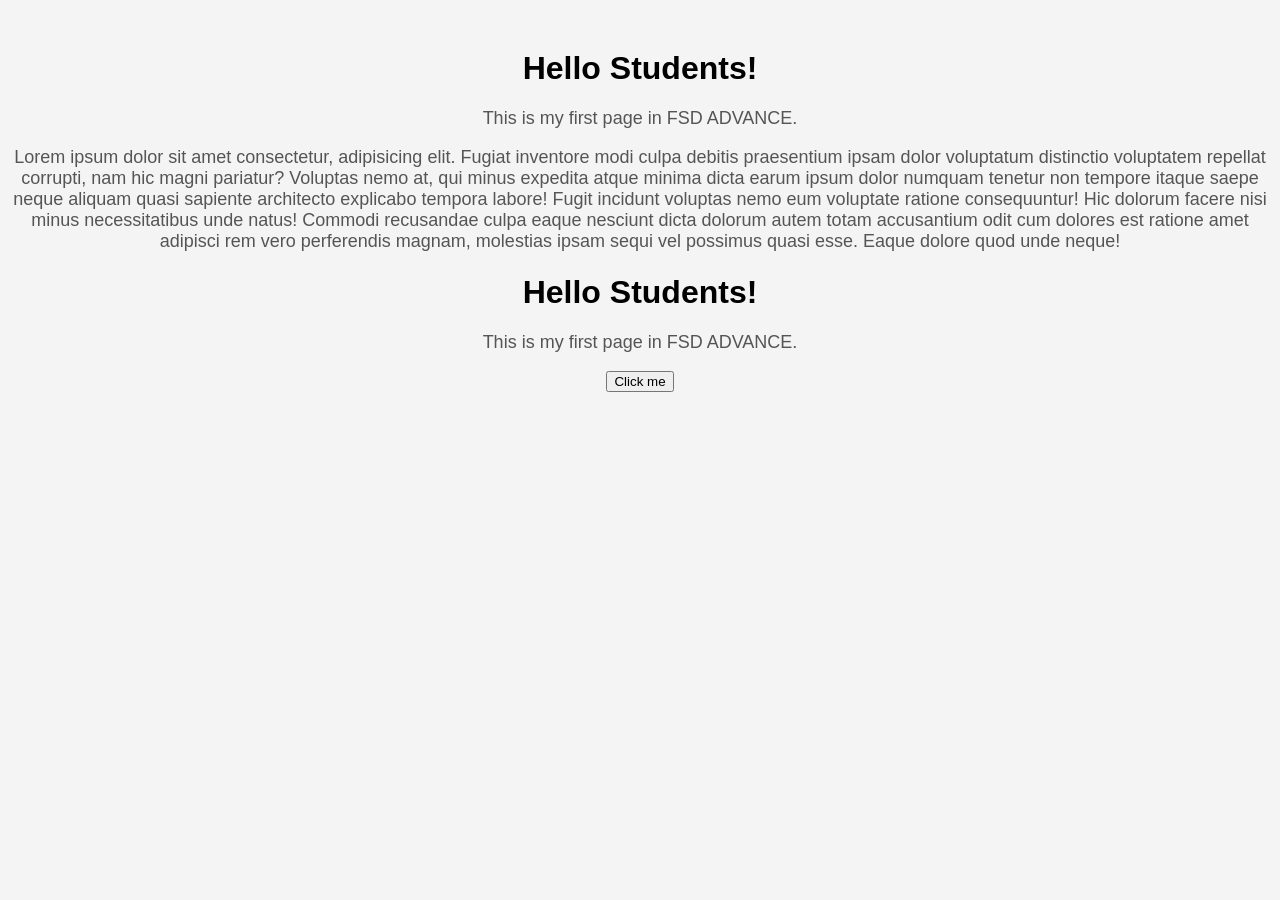
<file: Basics/index.html>
<!DOCTYPE html>
<html lang="en">
<head>
    <meta charset="UTF-8">
    <meta name="viewport" content="width= , initial-scale=1.0">
    <title>Document</title>
    <link rel="stylesheet" href="style.css">
</head>
<body>
    <h1>Hello Students!</h1>
    <p>This is my first page in FSD ADVANCE.</p>
    <p>Lorem ipsum dolor sit amet consectetur, adipisicing elit. Fugiat inventore modi culpa debitis praesentium ipsam dolor voluptatum distinctio voluptatem repellat corrupti, nam hic magni pariatur? Voluptas nemo at, qui minus expedita atque minima dicta earum ipsum dolor numquam tenetur non tempore itaque saepe neque aliquam quasi sapiente architecto explicabo tempora labore! Fugit incidunt voluptas nemo eum voluptate ratione consequuntur! Hic dolorum facere nisi minus necessitatibus unde natus! Commodi recusandae culpa eaque nesciunt dicta dolorum autem totam accusantium odit cum dolores est ratione amet adipisci rem vero perferendis magnam, molestias ipsam sequi vel possimus quasi esse. Eaque dolore quod unde neque!</p>
    <script src="script.js"></script>
    <div class="container mt-5 text-center">
        <h1 class="text-primary">Hello Students!</h1>
        <p class="text-muted">This is my first page in FSD ADVANCE.</p>
        <button class="btn btn-sucess">Click me</button>
    </div>
</body>
</html>
</file>
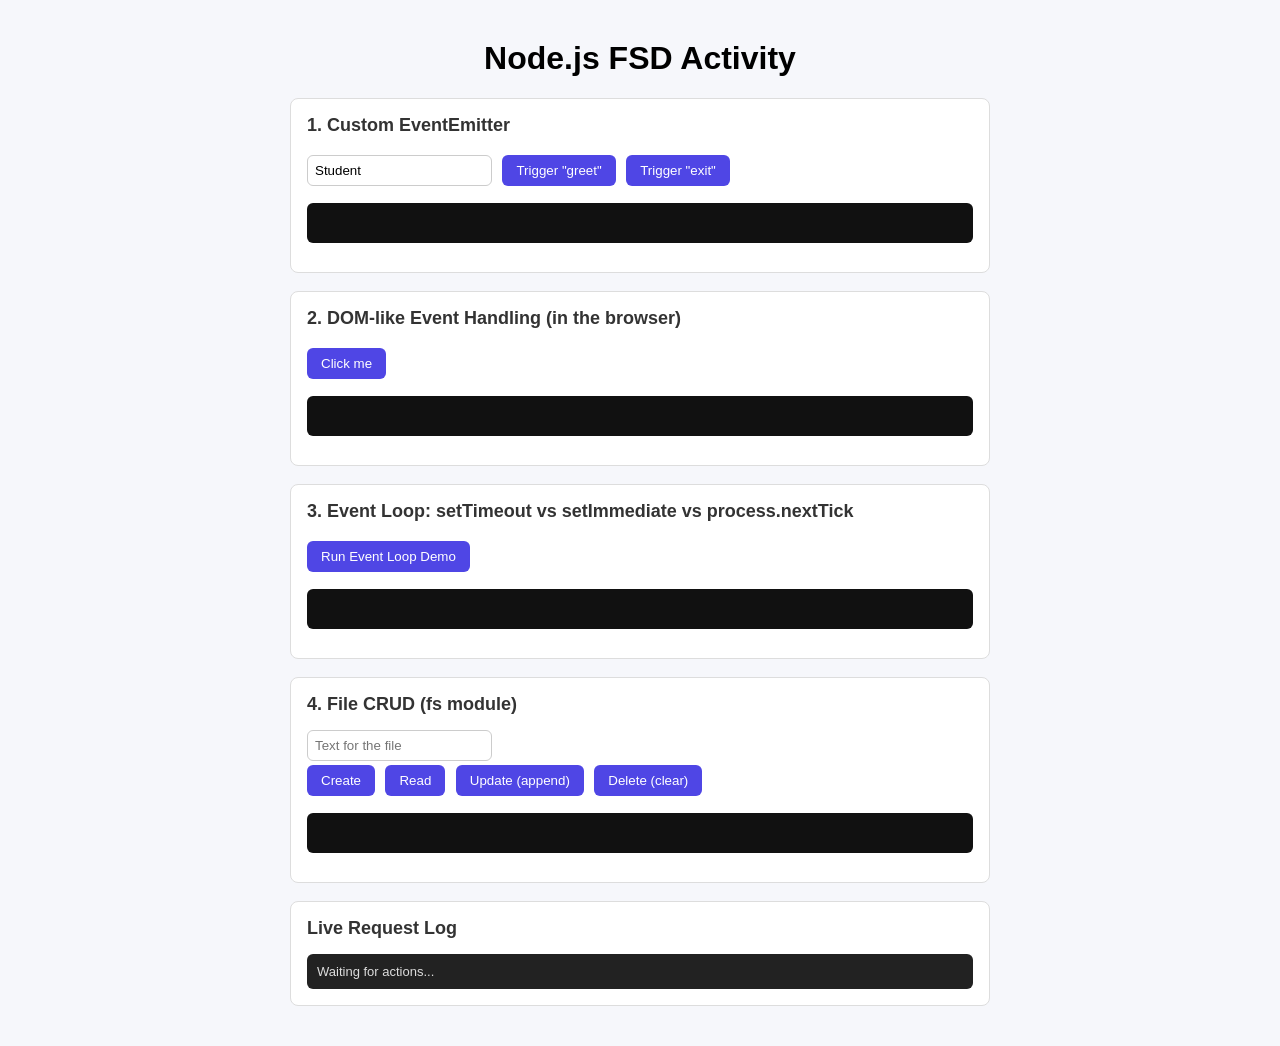
<file: FSD Activity/index.html>
<!DOCTYPE html>
<html lang="en">

<head>
    <meta charset="UTF-8">
    <title>Node.js FSD Activity</title>

    <style>
        body {
            font-family: Arial, sans-serif;
            max-width: 700px;
            margin: 40px auto;
            padding: 0 20px;
            background: #f6f7fb;
        }

        h1 {
            text-align: center;
        }

        section {
            background: #fff;
            border: 1px solid #ddd;
            border-radius: 8px;
            padding: 16px;
            margin-bottom: 18px;
        }

        h2 {
            margin-top: 0;
            font-size: 18px;
            color: #333;
        }

        button {
            margin: 4px 6px 4px 0;
            padding: 8px 14px;
            border: none;
            border-radius: 6px;
            background: #4f46e5;
            color: #fff;
            cursor: pointer;
        }

        button:hover {
            background: #4338ca;
        }

        input {
            padding: 7px;
            border: 1px solid #ccc;
            border-radius: 6px;
            margin-right: 6px;
        }

        pre {
            background: #111;
            color: #7fffa0;
            padding: 10px;
            border-radius: 6px;
            overflow-x: auto;
            min-height: 20px;
        }

        #log {
            background: #222;
            color: #ddd;
            font-size: 13px;
            padding: 10px;
            border-radius: 6px;
            max-height: 150px;
            overflow-y: auto;
        }
    </style>
</head>

<body>

    <h1>Node.js FSD Activity</h1>

    <!-- 1. EventEmitter demo -->
    <section>
        <h2>1. Custom EventEmitter</h2>

        <input id="nameInput" placeholder="Your name" value="Student">

        <button onclick="callGreet()">
            Trigger "greet"
        </button>

        <button onclick="callExit()">
            Trigger "exit"
        </button>

        <pre id="emitterOutput"></pre>
    </section>


    <!-- 2. DOM-like event handling -->
    <section>
        <h2>2. DOM-like Event Handling (in the browser)</h2>

        <button id="domBtn">
            Click me
        </button>

        <pre id="domOutput"></pre>
    </section>


    <!-- 3. Event loop visualization -->
    <section>
        <h2>
            3. Event Loop:
            setTimeout vs setImmediate vs process.nextTick
        </h2>

        <button onclick="runEventLoop()">
            Run Event Loop Demo
        </button>

        <pre id="eventLoopOutput"></pre>
    </section>


    <!-- 4. fs CRUD -->
    <section>
        <h2>4. File CRUD (fs module)</h2>

        <input
            id="fileText"
            placeholder="Text for the file"
        >

        <br>

        <button onclick="createFile()">
            Create
        </button>

        <button onclick="readFile()">
            Read
        </button>

        <button onclick="updateFile()">
            Update (append)
        </button>

        <button onclick="deleteFile()">
            Delete (clear)
        </button>

        <pre id="fileOutput"></pre>
    </section>


    <!-- 5. HTTP server response information -->
    <section>
        <h2>Live Request Log</h2>

        <div id="log">
            Waiting for actions...
        </div>
    </section>


    <script>

        // -----------------------------------------
        // Live Request Log
        // -----------------------------------------

        const logBox = document.getElementById('log');

        function log(msg) {

            const time = new Date().toLocaleTimeString();

            logBox.innerHTML =
                `[${time}] ${msg}<br>` +
                logBox.innerHTML;
        }


        // -----------------------------------------
        // 1. EventEmitter
        // -----------------------------------------

        async function callGreet() {

            const name =
                document.getElementById('nameInput').value ||
                'Guest';

            const res =
                await fetch(
                    `/greet?name=${encodeURIComponent(name)}`
                );

            const data =
                await res.json();

            document.getElementById(
                'emitterOutput'
            ).textContent =
                JSON.stringify(data, null, 2);

            log(
                `GET /greet -> status ${res.status}`
            );
        }


        async function callExit() {

            const res =
                await fetch('/exit');

            const data =
                await res.json();

            document.getElementById(
                'emitterOutput'
            ).textContent =
                JSON.stringify(data, null, 2);

            log(
                `GET /exit -> status ${res.status}`
            );
        }


        // -----------------------------------------
        // 2. DOM-like Custom Events
        // -----------------------------------------

        const domBtn =
            document.getElementById('domBtn');

        const domOutput =
            document.getElementById('domOutput');


        // Standard DOM event listener

        domBtn.addEventListener(
            'click',
            () => {

                domOutput.textContent =
                    'Native "click" event caught by addEventListener!';


                // Dispatch our own CustomEvent

                const myEvent =
                    new CustomEvent(
                        'studentClicked',
                        {
                            detail: {
                                time: Date.now()
                            }
                        }
                    );

                domBtn.dispatchEvent(myEvent);
            }
        );


        // Listening for our custom event

        domBtn.addEventListener(
            'studentClicked',
            (e) => {

                domOutput.textContent +=
                    `\nCustom event "studentClicked" fired at ${e.detail.time}`;
            }
        );


        // -----------------------------------------
        // 3. Event Loop Demo
        // -----------------------------------------

        async function runEventLoop() {

            document.getElementById(
                'eventLoopOutput'
            ).textContent = 'Running...';


            const res =
                await fetch('/eventloop');


            const data =
                await res.json();


            document.getElementById(
                'eventLoopOutput'
            ).textContent =
                data.order.join('\n');


            log(
                `GET /eventloop -> status ${res.status}`
            );
        }


        // -----------------------------------------
        // 4. File CRUD
        // -----------------------------------------

        // CREATE

        async function createFile() {

            const text =
                document.getElementById(
                    'fileText'
                ).value;


            const res =
                await fetch(
                    '/create',
                    {
                        method: 'POST',

                        headers: {
                            'Content-Type':
                                'application/json'
                        },

                        body: JSON.stringify({
                            text: text
                        })
                    }
                );


            const data =
                await res.json();


            document.getElementById(
                'fileOutput'
            ).textContent =
                JSON.stringify(data, null, 2);


            log(
                `POST /create -> status ${res.status}`
            );
        }


        // READ

        async function readFile() {

            const res =
                await fetch('/read');


            const data =
                await res.json();


            document.getElementById(
                'fileOutput'
            ).textContent =
                JSON.stringify(data, null, 2);


            log(
                `GET /read -> status ${res.status}`
            );
        }


        // UPDATE

        async function updateFile() {

            const text =
                document.getElementById(
                    'fileText'
                ).value;


            const res =
                await fetch(
                    '/update',
                    {
                        method: 'PUT',

                        headers: {
                            'Content-Type':
                                'application/json'
                        },

                        body: JSON.stringify({
                            text: text
                        })
                    }
                );


            const data =
                await res.json();


            document.getElementById(
                'fileOutput'
            ).textContent =
                JSON.stringify(data, null, 2);


            log(
                `PUT /update -> status ${res.status}`
            );
        }


        // DELETE

        async function deleteFile() {

            const res =
                await fetch(
                    '/delete',
                    {
                        method: 'DELETE'
                    }
                );


            const data =
                await res.json();


            document.getElementById(
                'fileOutput'
            ).textContent =
                JSON.stringify(data, null, 2);


            log(
                `DELETE /delete -> status ${res.status}`
            );
        }

    </script>

</body>

</html>
</file>
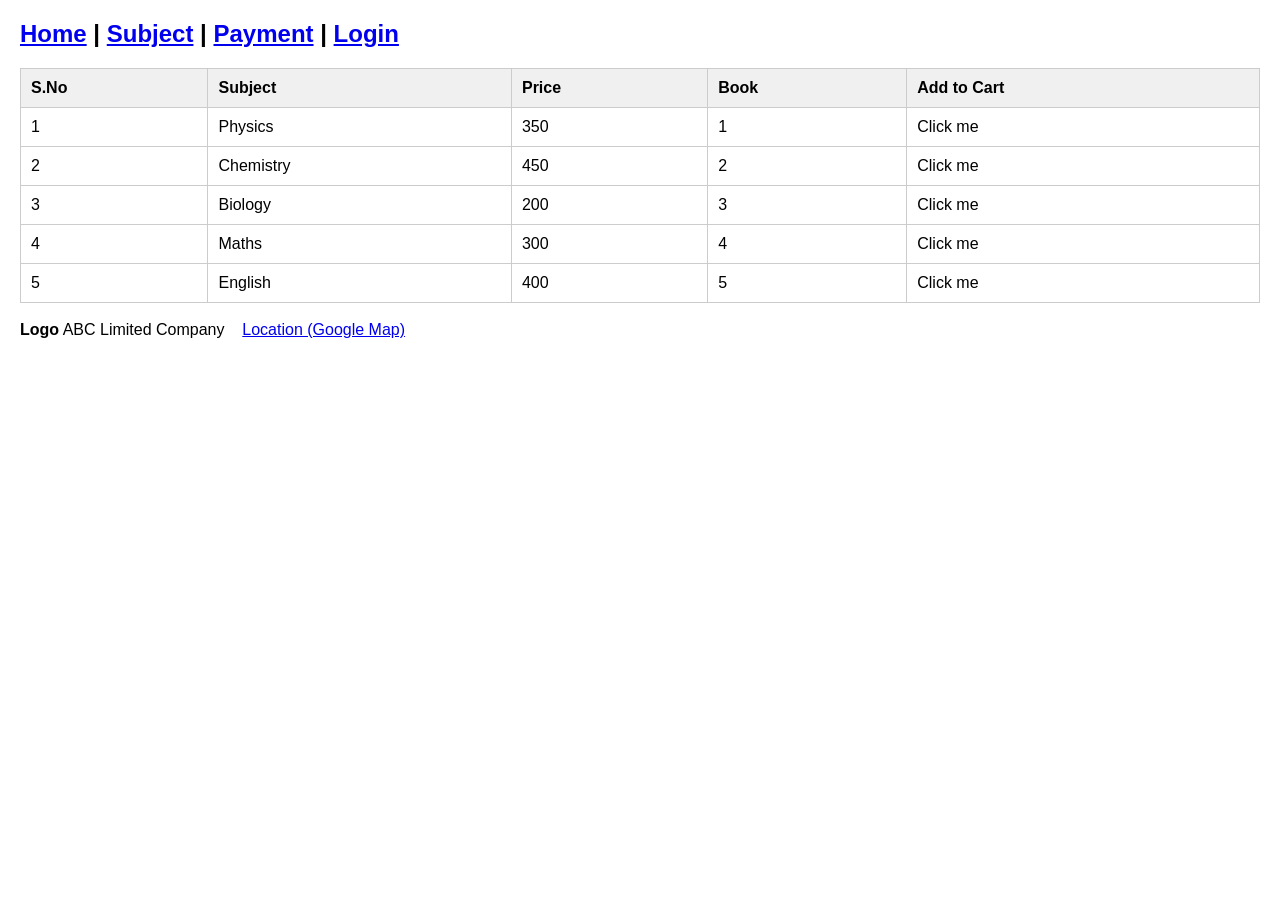
<file: project 2-ABC Limited Company/index.html>
<!doctype html>
<html lang="en">
  <head>
    <meta charset="UTF-8" />
    <meta name="viewport" content="width=device-width, initial-scale=1.0" />
    <title>ABC Limited Company</title>
    <style>
      * {
        margin: 0;
        padding: 0;
        box-sizing: border-box;
      }

      body {
        font-family: Arial, Helvetica, sans-serif;
        padding: 20px; 
      }

      /* Menu Button */
      .menu a {
        display: inline-block;
        padding: 8px 16px;
        margin-right: 8px;
        background: #333;
        color: #fff;
        text-decoration: none;
        border-radius: 5px;
      }
      .menu a:hover {
        background: #555;
      }

      /* Table */

      table{
         border-collapse: collapse;
         /* collapse s lines straight ho jati h intead of diff diff boxes. */
         margin-top: 20px;
         width: 100%;
      }

      th, td{
        border: 1px solid #ccc;
        padding: 10px;
        text-align: left;
      }
      th{
        background: #f0f0f0;
      }

      /* table button */
      button{
        padding: 6px 12px;
        border: none;
        border-radius: 5px;
        cursor: pointer;
        color: #fff;
      }

      .book-btn{
        background: #2196F3;
      }

      .book-btn:hover{
        background: #197602;
      }
      .cart-btn{
        background: #4CAF50;
      }
      .cart-btn:hover{
        background: #388E3c;
      }

      footer{
        margin-top: 20px;
      }

      .location-btn{
        padding: 8px 16px;
        background: #333;
        color: #fff;
        text-decoration: none;
        border-radius: 5px;
      }

      .location-btn:hover{
        background: #555;
      } 
    </style>
  </head>
  <body>
    <h2>
      <a href="#">Home</a> | <a href="#">Subject</a> | <a href="#">Payment</a> |
      <a href="#">Login</a>
    </h2>
    <!-- 1. border="1": It adds a border around the table and its cells.
    2. cellpadding="8": It adds space inside each cell, between the cell's content and its border. -->
    <table border="1" cellpadding="8">
      <tr>
        <th>S.No</th>
        <th>Subject</th>
        <th>Price</th>
        <th>Book</th>
        <th>Add to Cart</th>
      </tr>
      <tr>
        <td>1</td>
        <td>Physics</td>
        <td>350</td>
        <td>1</td>
        <td>Click me</td>
      </tr>
      <tr>
        <td>2</td>
        <td>Chemistry</td>
        <td>450</td>
        <td>2</td>
        <td>Click me</td>
      </tr>
      <tr>
        <td>3</td>
        <td>Biology</td>
        <td>200</td>
        <td>3</td>
        <td>Click me</td>
      </tr>
      <tr>
        <td>4</td>
        <td>Maths</td>
        <td>300</td>
        <td>4</td>
        <td>Click me</td>
      </tr>
      <tr>
        <td>5</td>
        <td>English</td>
        <td>400</td>
        <td>5</td>
        <td>Click me</td>
      </tr>
    </table>

    <br />

    <p>
      <b>Logo</b> ABC Limited Company &nbsp;&nbsp;
      <a href="https://maps.google.com" target="_blank"
        >Location (Google Map)</a
      >
    </p>
  </body>
</html>
</file>
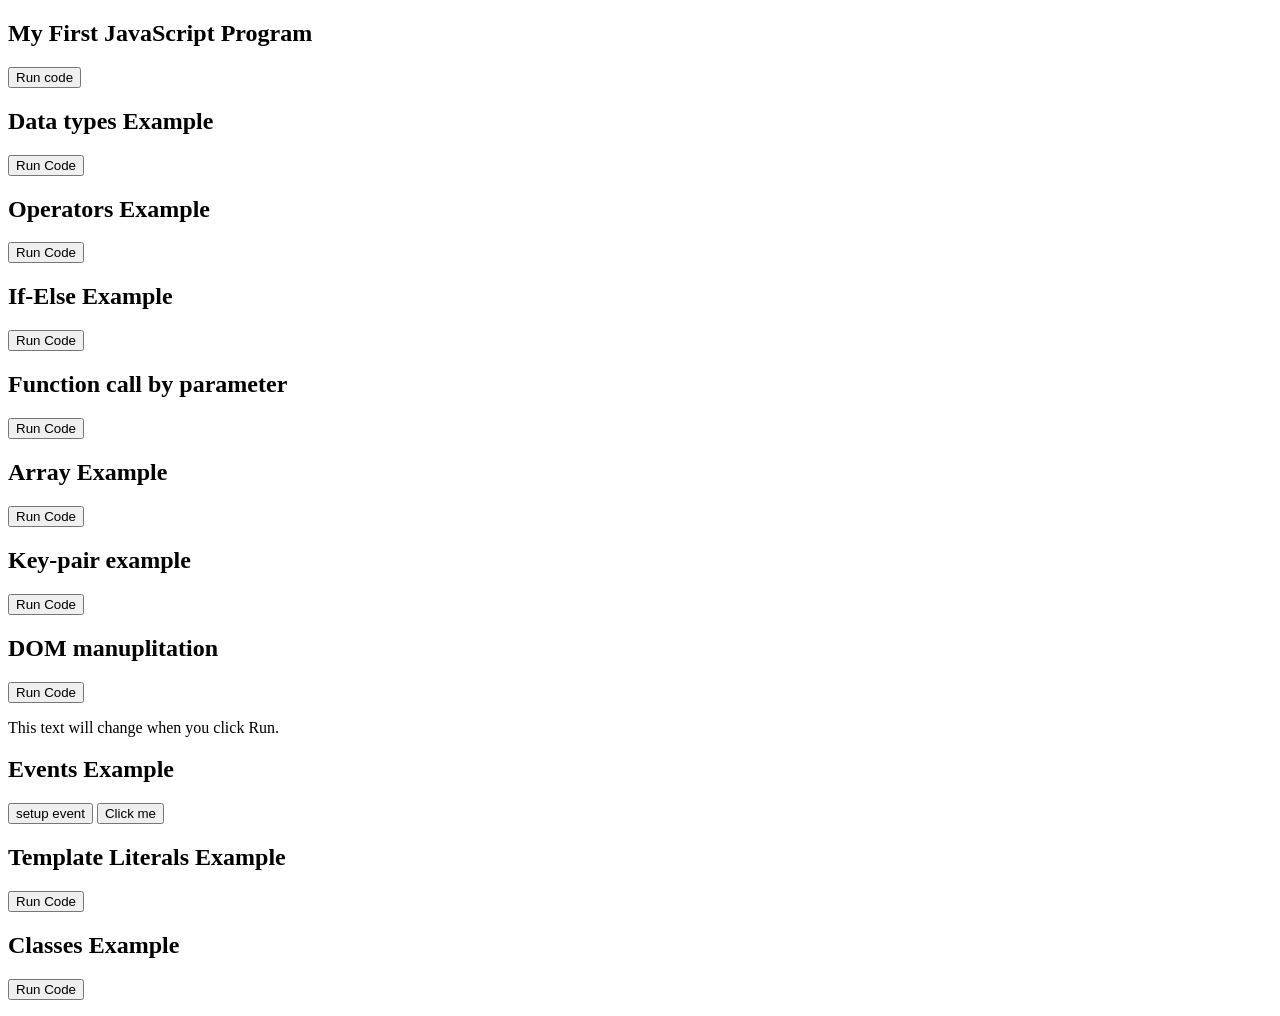
<file: Basics of JS/javascript.html>
<!doctype html>
<html lang="en">
  <head>
    <meta charset="UTF-8" />
    <meta name="viewport" content="width=device-width, initial-scale=1.0" />
    <title>Document</title>
  </head>
  <body>
    <h2>My First JavaScript Program</h2>

    <button onclick="runCode()">Run code</button>
    <p id="result"></p>

    <script>
      function runCode() {
        //step 1: store a number in a variable
        let number1 = 10;
        let number2 = 5;

        let sum = number1 + number2;

        document.getElementById("result").innerText = "sum is: " + sum;
      }
    </script>

    <h2>Data types Example</h2>

    <button onclick="runcode2()">Run Code</button>

    <p id="result2"></p>

    <script>
      function runcode2() {
        let age = 20;

        let name = "Krishna";

        let isStudent = true;

        document.getElementById("result2").innerText =
          "age type: " +
          typeof age +
          " | " +
          "name type " +
          typeof name +
          " | " +
          "isStudent type: " +
          typeof isStudent;
      }
    </script>

    <h2>Operators Example</h2>

    <button onclick="runcode3()">Run Code</button>

    <p id="result3"></p>

    <script>
      function runcode3() {
        let a = 12;
        let b = 37;

        document.getElementById("result3").innerText =
          "a + b = " +
          (a + b) +
          " | " +
          "a - b = " +
          (a - b) +
          " | " +
          "a * b = " +
          a * b +
          " | " +
          "a / b = " +
          a / b +
          " | " +
          "a % b = " +
          (a % b) +
          " | " +
          "a > b: " +
          (a > b) +
          " | " +
          "a === b: " +
          (a === b);
      }
    </script>

    <h2>If-Else Example</h2>

    <button onclick="runcode4()">Run Code</button>

    <p id="result4"></p>

    <script>
      function runcode4() {
        let marks = 75;

        if (marks >= 90) {
          document.getElementById("result4").innerText = "Grade A";
        } else if (marks >= 60) {
          document.getElementById("result4").innerText = "Grade B";
        } else {
          document.getElementById("result4").innerText =
            "Grade C= Needs Improvement";
        }
      }
    </script>

    <h2>Function call by parameter</h2>

    <button onclick="runcode5()">Run Code</button>

    <p id="result5"></p>

    <script>
      function runcode5() {
        function addnumber(x, y) {
          return x + y;
        }

        let sum = addnumber(5, 7);

        document.getElementById("result5").innerText = "sum: " + sum;
      }
    </script>

    <h2>Array Example</h2>

    <button onclick="runcode6()">Run Code</button>
    <p id="result6"></p>

    <script>
      function runcode6() {
        let student = ["priyanka", "naina", "krishna"];

        let first = student[0];

        let total = student.length;

        student.push("krishna");

        document.getElementById("result6").innerText =
          "first: " +
          first +
          " | " +
          "total: " +
          total +
          " | " +
          "after add: " +
          student;
      }
    </script>

    <h2>Key-pair example</h2>

    <button onclick="runcode7()">Run Code</button>
    <p id="result7"></p>

    <script>
      function runcode7() {
        let student = {
          name: "krishna",
          age: 20,
          marks: 90,
        };

        let studentname = student.name;

        let studentAge = student["age"];

        student.marks = 90;

        document.getElementById("result7").innerText =
          "name: " +
          studentname +
          " | " +
          "age: " +
          studentAge +
          " | " +
          "Updated marks: " +
          student.marks;
      }
    </script>

    <h2>DOM manuplitation</h2>

    <button onclick="runcode8()">Run Code</button>
    <p id="demotext">This text will change when you click Run.</p>

    <script>
      function runcode8() {
        // document.getElementById finds an element on the page by its id
        // innerText changes the text shown
        document.getElementById("demotext").innerText =
          "Hello! javascript changed this text";

        // style.color changes the text color
        document.getElementById("demotext").style.color = "green";
      }
    </script>

    <h2>Events Example</h2>

    <button onclick="setupEvent()">setup event</button>
    <button id="clickMeBtn">Click me</button>

    <script>
      function setupEvent() {
        document
          .getElementById("clickMeBtn")
          .addEventListener("click", function () {
            alert("you clicked the button! ");
          });
      }
    </script>

    <h2>Template Literals Example</h2>
    <button onclick="runCode9()">Run Code</button>
    <p id="result9"></p>
    <script>
      function runCode9() {
        let name = "Riya";
        let marks = 88;
        //     old way: "Name: " + name + ", Marks: " + marks
        //   new way: use backticks ` ` and ${ } to insert variables directly
        let message = `Name: ${name}, Marks: ${marks}`;
        // showing result on the page
        document.getElementById("result9").innerText = message;
      }
    </script>

    <h2>Classes Example</h2>
    <button onclick="runCode10()">Run Code</button>
    <p id="result10"></p>
    <script>
      function runCode10() {
        // class = blueprint to create similar objects easily
        class Student {
          // constructor runs when a new object is created
          constructor(name, marks) {
            this.name = name;
            this.marks = marks;
          } // a method (function) inside the class
          showResult() {
            return this.name + " scored " + this.marks;
          }
        }
        // creating a new object from the class
        let student1 = new Student("Karan", 78);
        // showing result on the page
        document.getElementById("result10").innerText = student1.showResult();
      }
    </script>
  </body>
</html>
</file>
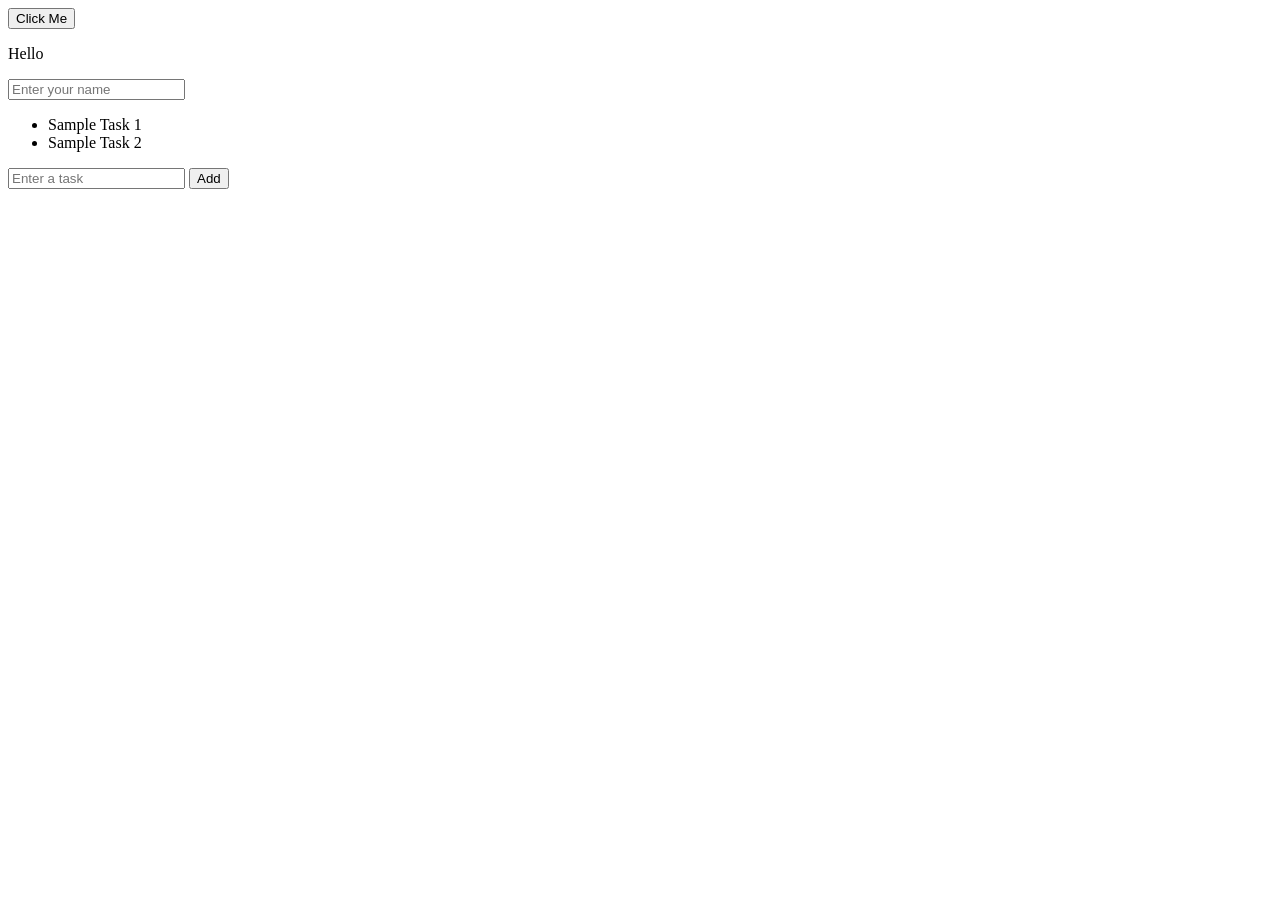
<file: Basics of JS/part3.html>
<!doctype html>
<html lang="en">
  <head>
    <meta charset="UTF-8" />
    <meta name="viewport" content="width=device-width, initial-scale=1.0" />
    <title>Document</title>
  </head>
  <body>
    <button id="Btn">Click Me</button>
    <p id="output">Hello</p>

    <script>
      const btn = document.getElementById("Btn");
      const output = document.getElementById("output");
      btn.addEventListener("click", () => {
        output.textContent = "Button was clicked!";
      });
    </script>

    <input type="text" id="nameinput" placeholder="Enter your name" />
    <p id="greet"></p>

    <script>
      const input = document.getElementById("nameinput");
      const greet = document.getElementById("greet");

      input.addEventListener("input", () => {
        greet.textContent = `Hello,${input.value}!`;
      });
    </script>

    <ul id="taskList">
      <li>Sample Task 1</li>
      <li>Sample Task 2</li>
    </ul>
    <script>
      document.getElementById("taskList").addEventListener("click", (e) => {
        if (e.target.tagName === "LI") {
          e.target.remove();
        }
      });
    </script>

    <input type="text" id="taskInput" placeholder="Enter a task" />
    <button id="addBtn">Add</button>
    <ul id="addBtn"></ul>

    <script>
      document.getElementByid("addBtn").addEventListener("click", () => {
        const input = document.getElementById("taskInput");
        if (input.value.trim() == "") return;

        const li = document.getElementById("taskInput");
        li.textContent = input.value;
        document.getElementById("taskList").appendChild(li);
        input.value = "";
      });
    </script>
    
    </script>
  </body>
</html>
</file>
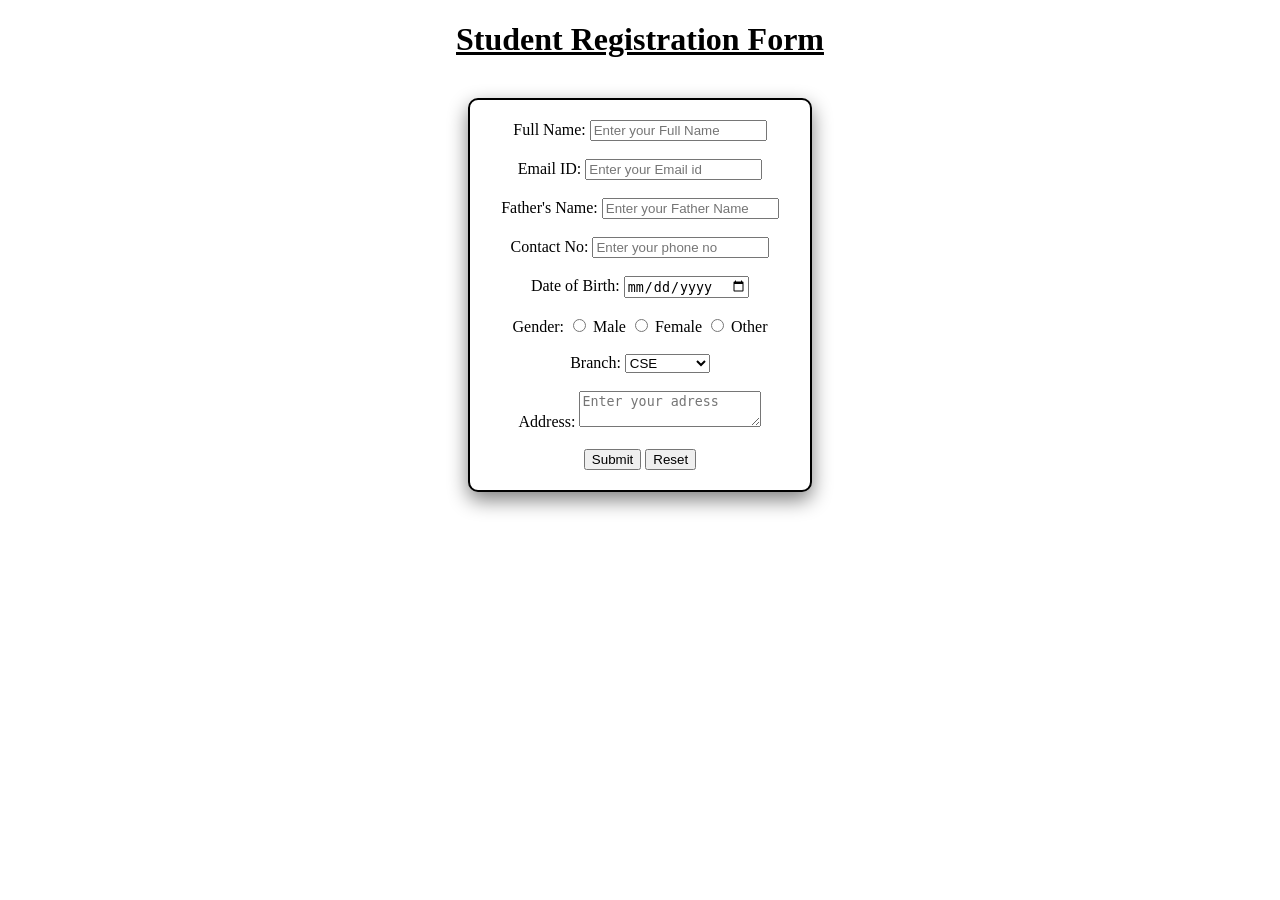
<file: Form/form.html>
<!DOCTYPE html>
<html lang="en">
<head>
    <meta charset="UTF-8">
    <meta name="viewport" content="width=device-width, initial-scale=1.0">
    <title>Student Registration Form</title>
    <link rel="stylesheet" href="form.css">
</head>
<body>
    <form>
    <h1 ><b>Student Registration Form</b></h1>
    <div class="container">
        <label for="name">Full Name: </label>
        <input type="text" id="name" name="fullname" placeholder="Enter your Full Name" required>

        <br><br>

        <label for="email">Email ID: </label>
        <input type="text" id="email" name="Emal ID" placeholder="Enter your Email id" required>

        <br><br>

        <label for="name">Father's Name: </label>
        <input type="text" id="name" name="fathername" placeholder="Enter your Father Name" required>

        <br><br>

        <label for="contact">Contact No:</label>
        <input type="tel" id="contact" name="contact no" placeholder="Enter your phone no" required>
        
        <br><br>

        <label for="dob">Date of Birth:</label>
        <input type="date" id="dob" name="dob" required>
        
        <br><br>

        <label>Gender:</label>
        <input type="radio" id="male" name="gender" value="Male">
        <label for="male">Male</label>

        <input type="radio" id="female" name="gender" value="Female">
        <label for="female">Female</label>

        <input type="radio" id="other" name="gender" value="Other">
        <label for="other">Other</label>
        <br><br>

        <label for="branch">Branch: </label>
        <select name="branch" id="branch">
            <option>CSE</option>
            <option>CSE-DS</option>
            <option>CSE-AIML</option>
            <option>ECE</option>
            <option>ELCE</option>
        </select>

        <br><br>

        <label for="address">Address:</label>
        <textarea id="address" name="address" placeholder="Enter your adress"></textarea>
        
        <br><br>

        <button type="submit">Submit</button>
        <button type="reset">Reset</button>
        
    </div>
    </form>
</body>
</html>
</file>
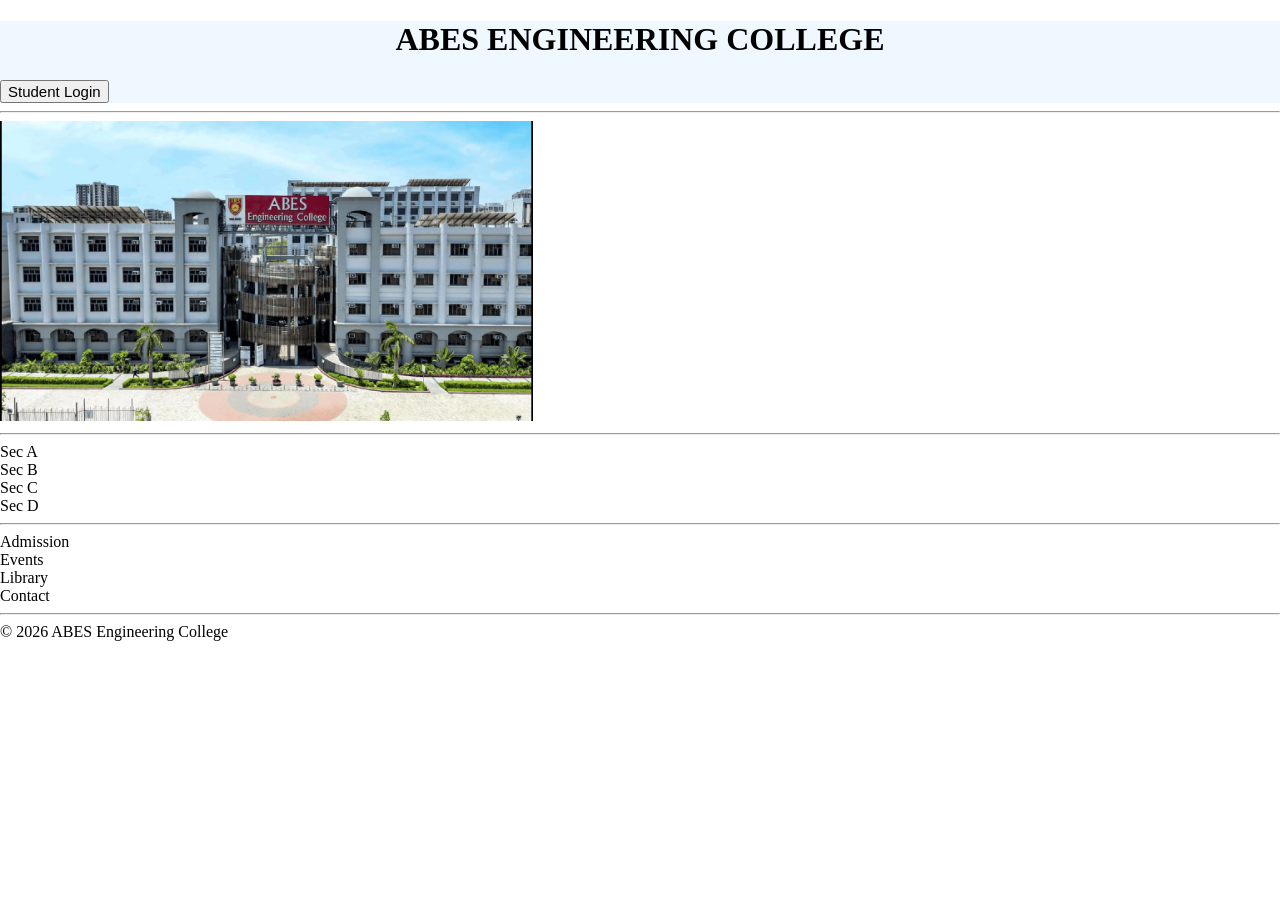
<file: project 1/class1.html>
<!DOCTYPE html>
<html lang="en">
<head>
    <meta charset="UTF-8">
    <meta name="viewport" content="width=device-width, initial-scale=1.0">
    <title>Document</title>
    <link rel="stylesheet" href="class1.css">
</head>
<body>
    <header>
        <h1 >ABES ENGINEERING COLLEGE</h1>
        <button class="login">Student Login</button>
    </header>
    <hr>
    <img src="/project 1/Abes engineering college.jpg" alt="ABES" height="300">
    <hr>
    <div class="main">
        <div id="content"></div>
        <div class="sidebar">
            <div class="box" >Sec A</div>
            <div class="box" >Sec B</div>
            <div class="box" >Sec C</div>
            <div class="box">Sec D</div>
        </div>
    </div>
    <hr>
    <div class="bottom-boxes">
        <div class="small-box">Admission</div>
        <div class="small-box">Events</div>
        <div class="small-box">Library</div>
        <div class="small-box">Contact</div>

    </div>
    <hr>
    <footer>
        &copy; 2026 ABES Engineering College
    </footer>
</body>
</html>
</file>
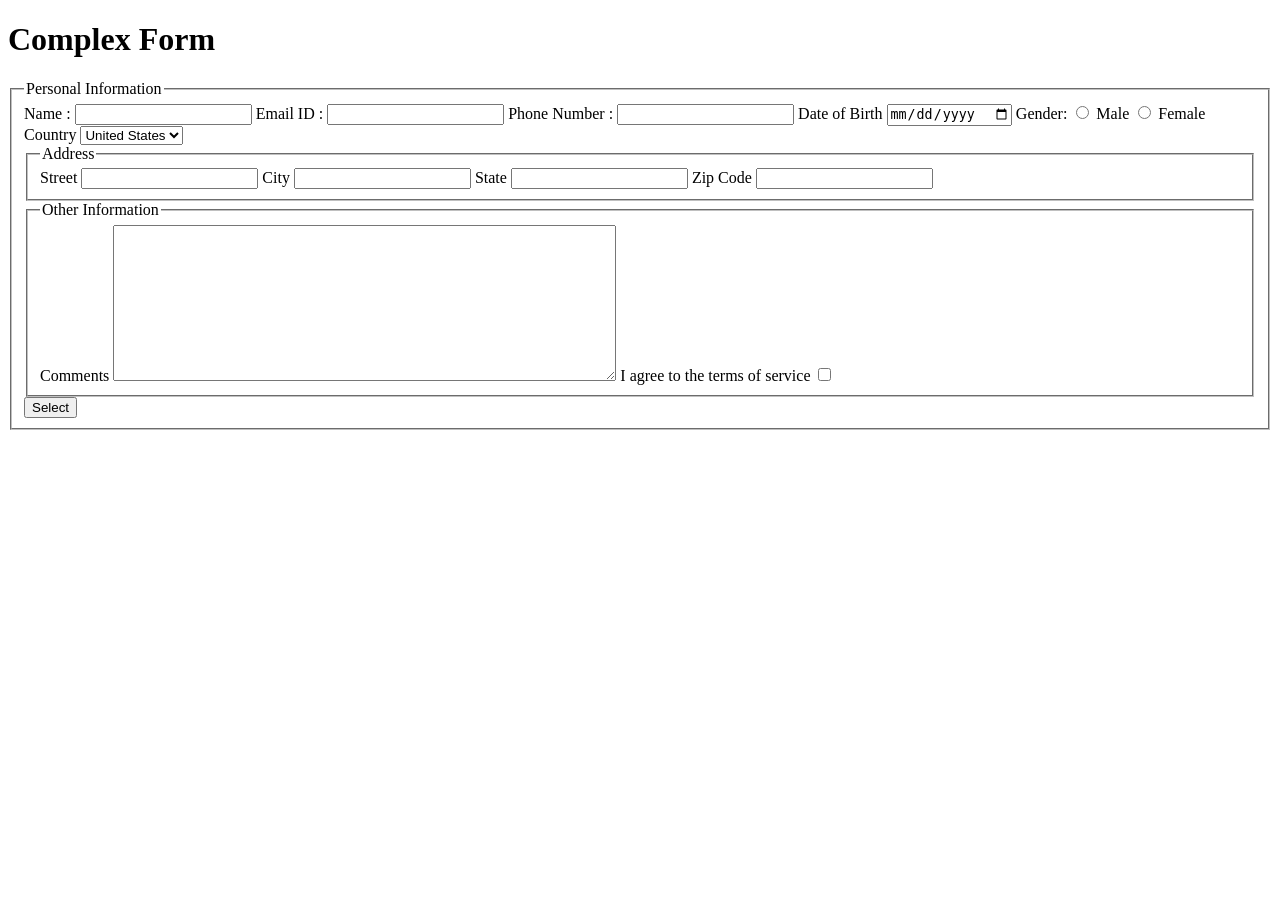
<file: project 2-ABC Limited Company/tester.html>
<!DOCTYPE html>
<html lang="en">
<head>
    <meta charset="UTF-8">
    <meta name="viewport" content="width=device-width, initial-scale=1.0">
    <title>Form4</title>
</head>
<body>
    <h1>Complex Form</h1>
    <form>
<fieldset>
    <legend>Personal Information</legend>
    <label for="name">Name :</label>
        <input type="name" id="name" name="Name">
         <label for="email">Email ID :</label>
        <input type="email" id="email" name="email">
         <label for="tel">Phone Number :</label>
        <input type="tel" id="tel" name="Phone Number">
        <label for="datepicker">Date of Birth</label>
        <input type="date" name="Date of Birth" id="datepicker">
        <span>Gender:</span>
        <input type="radio" id="radio1" name="radio">
        <label for="radio1">Male</label>
        <input type="radio" id="radio2" name="radio">
        <label for="radio2">Female</label>
        <label for="Country">Country</label>
        <select name="Country" id="Country">
            <option value="a">United States </option>
            <option value="b">India</option>
            <option value="c">Japan</option>
            <option value="d">China</option>
            <option value="e">France</option>
        </select>
        <fieldset>
            <legend>Address</legend>
            <label for="Street">Street</label>
            <input type="text" id="Street" name="Street">
            <label for="City">City</label>
            <input type="text" id="City" name="City">
            <label for="State">State</label>
            <input type="text" id="State" name="State">
            <label for="number">Zip Code</label>
            <input type="number" id="number" name="number">
        </fieldset>
        <fieldset>
            <legend>Other Information</legend>
            <label for="textarea">Comments</label>
            <textarea name="textarea" id="textarea" cols="60" rows="10"></textarea>
          <label for="checkbox"> I agree to the terms of service</label>
          <input type="checkbox" name="checkbox" id="checkbox">
          <br>
        </fieldset>
         <button>Select</button>
    </form>

</fieldset>
</body>
</html>
</file>
<file: Basics/style.css>
body{
    font-family: Arial, Helvetica, sans-serif;
    background-color: #f4f4f4;
    text-align: center;
    margin-top: 50px;
}
h1{
    color: black;
}
p{
    color: #555;
    font-size: 18px;
}
</file>
<file: Form/form.css>
body{
    text-align: center;
    font-family: 'Times New Roman', Times, serif;
    background-color:white;
}

h1{
    color:black;
    text-align: center;
    text-decoration: underline;
}

.container{
    text-align: center;
    width: 300px;
    margin: 40px auto;
    padding: 20px;
    border: 2px solid black;
    border-radius: 10px;
    box-shadow: 0px 8px 20px gray;
    background-color: white;
}

button:hover{
   background:blue;
}
</file>
<file: project 1/class1.css>
body{
    font-family:'Times New Roman', Times, serif;
    margin: 0;
    padding: 0;
    box-sizing: border-box;
}

header{
    background-color: aliceblue;
}
header h1{
    color:black;
    text-align: center;
}
.login{
    
    font-size:15px;
}
</file>
